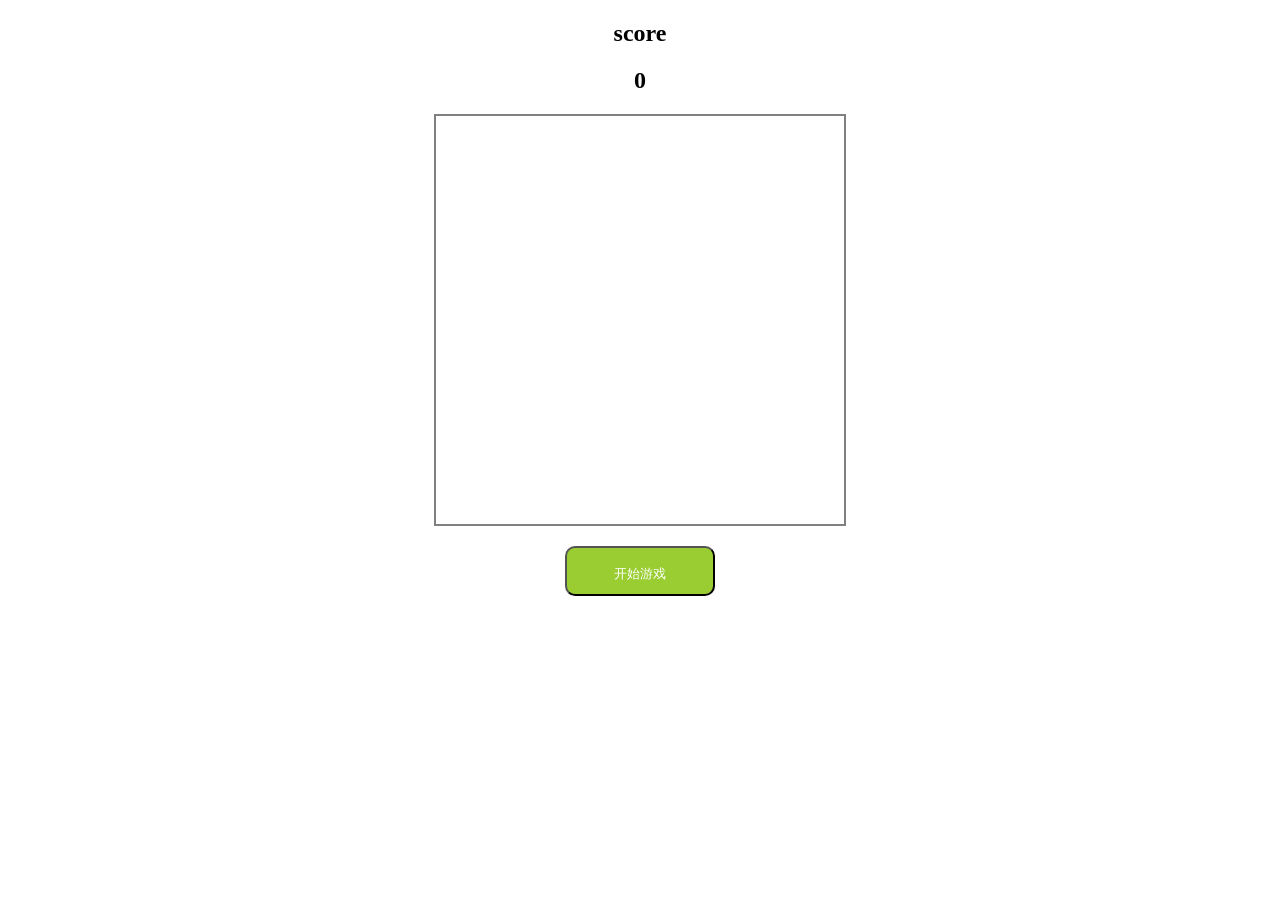
<file: white_block/index.html>
<!DOCTYPE html>
<html>
  <head>
    <meta charset="utf-8" />
    <title>别踩白块</title>
    <link rel="stylesheet" href="index.css" />
  </head>
  <body>
    <h2>score</h2>
    <h2 id="score">0</h2>
    <div id="main">
      <div id="con"></div>
    </div>
    <div class="btn">
      <button class="start" onclick="start()">
        开始游戏
      </button>
    </div>
  </body>
  <script src="index.js"></script>
</html>
</file>
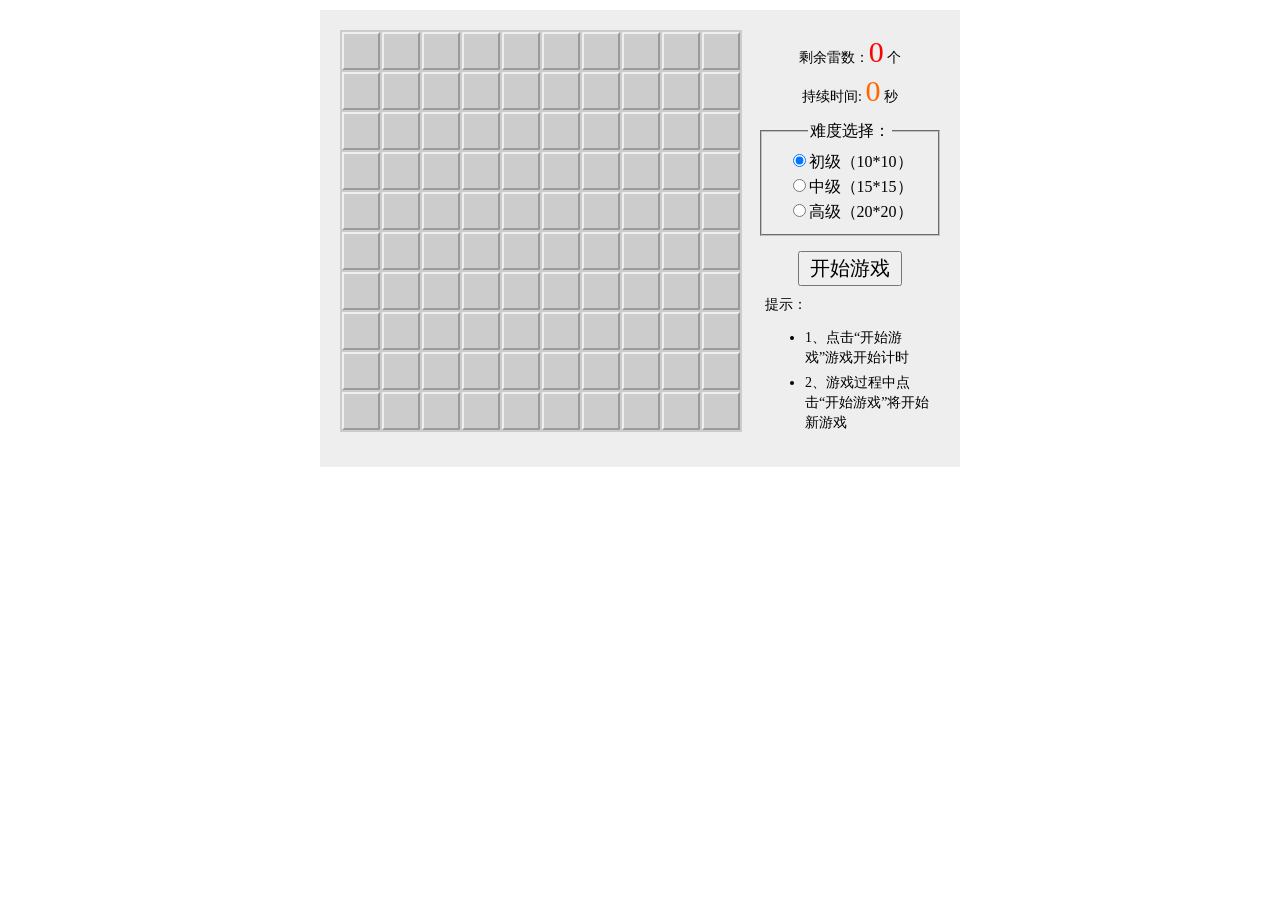
<file: saolei/game/index.html>
﻿<!DOCTYPE html>
<html>
<head>
    <meta charset="utf-8" />
    <title>JavaScript版扫雷</title>
    <link rel="stylesheet" type="text/css" href="index.css"/>
</head>
<body>
    <div id="JMS_main" class="main">
        <table id="landmine"></table>
        <div id="operation">
            <div class="tip">剩余雷数：<span class="light red" id="landMineCount">0</span> 个</div>
            <div class="tip">持续时间: <span class="light f60" id="costTime">0</span> 秒</div>
            <fieldset>
                <legend>难度选择：</legend>
                <input type="radio" name="level" id="llevel" checked="checked" value="10" /><label for="llevel">初级（10*10）</label><br />
                <input type="radio" name="level" id="mlevel" value="15" /><label for="mlevel">中级（15*15）</label><br />
                <input type="radio" name="level" id="hlevel" value="20" /><label for="hlevel">高级（20*20）</label><br />
            </fieldset>
            <input type="button" id="begin" value="开始游戏" /><br />
            <div class="tip txtleft">提示：
                <ul>
                    <li>1、点击“开始游戏”游戏开始计时</li>
                    <li>2、游戏过程中点击“开始游戏”将开始新游戏</li>
                </ul>
            </div>
        </div>
    </div>
    <script src="jms.js"></script>
    <script src="index.js"></script>
</body>
</html>
</file>
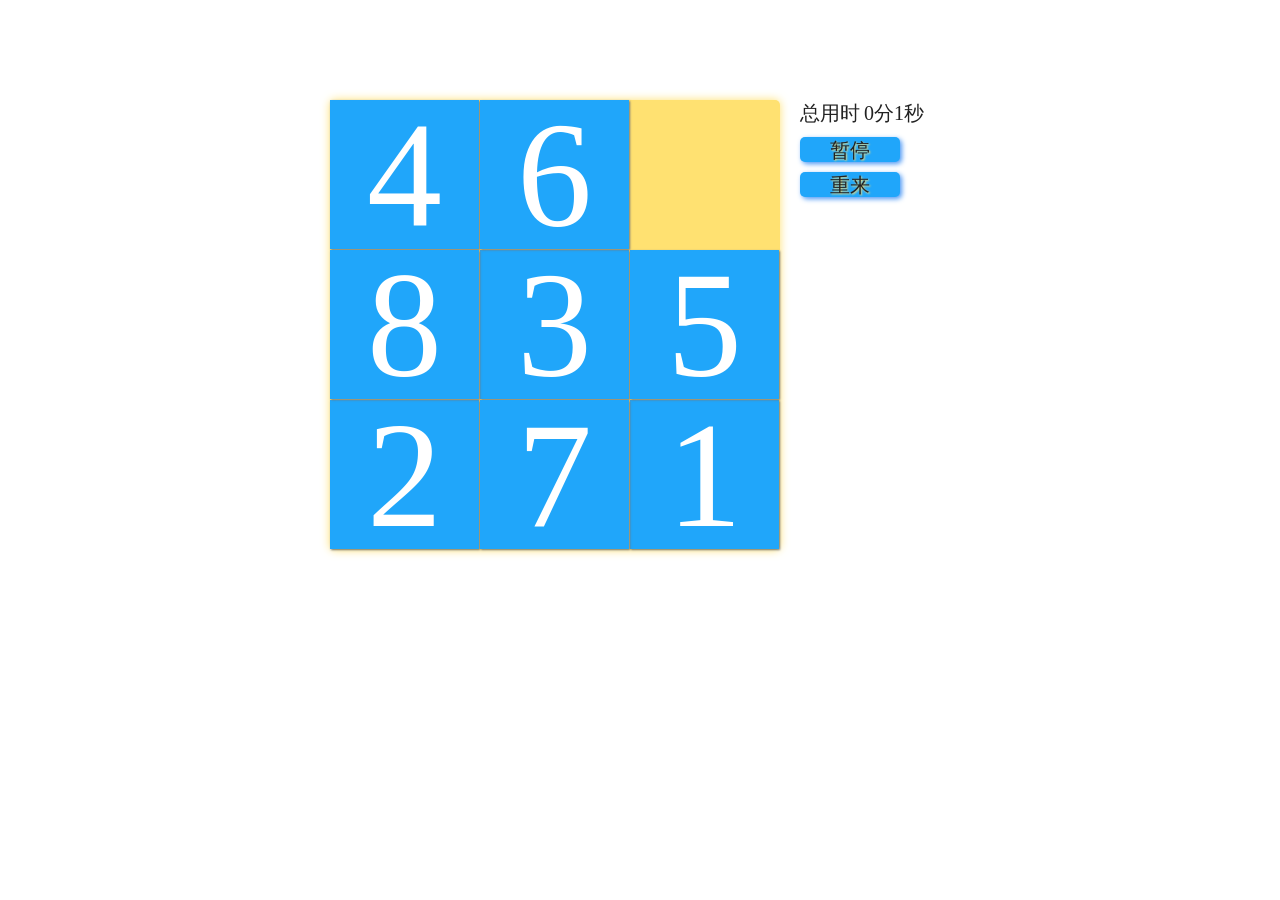
<file: puzzle/puzzle/puzzle.html>
<!doctype html>
<html lang="zh-CN">
<head>
	<meta charset="UTF-8">
	<title>Puzzle</title>
	<link rel="stylesheet" type="text/css" href="puzzle.css">
	<script type="text/javascript" src="puzzle.js"></script>
</head>
<body>
	<div id="container">
		<div id="game">
			<div id="d1" onclick="move(1)">1</div>
			<div id="d2" onclick="move(2)">2</div>
			<div id="d3" onclick="move(3)">3</div>
			<div id="d4" onclick="move(4)">4</div>
			<div id="d5" onclick="move(5)">5</div>
			<div id="d6" onclick="move(6)">6</div>
			<div id="d7" onclick="move(7)">7</div>
			<div id="d8" onclick="move(8)">8</div>
		</div>
		<div id="control">
			<p>
				<rowspan id="timeText">总用时</rowspan>
				<rowspan id="timer"></rowspan>
			</p>
			<p>
				<rowspan id="start" onclick="start()">开始</rowspan>
				<rowspan id="reset" onclick="reset()">重来</rowspan>
			</p>

		</div>
	</div>
</body>
</html>
</file>
<file: white_block/index.css>
#main {
  width: 408px;
  height: 408px;
  background: white;
  border: 2px solid gray;
  margin: 0px auto;
  overflow: hidden;
}

h2 {
  text-align: center;
}

#con {
  width: 100%;
  height: 400px;
  position: relative;
  top: -408px; /*隐藏所有格子*/
  border-collapse: collapse;
}
/* 行 */
.row {
  height: 100px;
  width: 100%;
}
/* 一个块 */
.cell {
  height: 100px;
  width: 100px;
  float: left;
  border: rgb(54, 74, 129) 1px solid;
}

.black {
       background: black;
  /*  background: url(zzy.jpg) no-repeat;*/
   /* background-size: 100%;*/
}

.btn {
  width: 100%;
  text-align: center;
}

.start {
  margin: 20px auto;
  width: 150px;
  height: 50px;
  border-radius: 10px;
  background: yellowgreen;
  line-height: 50px;
  color: #fff;
}
</file>
<file: saolei/game/index.css>
.main {
    margin:10px auto;
    padding:20px;
    background:#EEE;
    width:600px;
    zoom:1;
}
    .main table {
        background:#CCC;
        float:left;
    }

        .main table td {
            border:2px outset #EEE;
            font-size:20px;
            width:32px;
            height:32px;
            text-align:center;
            cursor:pointer;
        }

            .main table td:hover {
                background-color:#AAA;
            }
    .main #operation {
        width:180px;
        float:right;
        text-align:center;
    }

.landMine {
    background-image:url(mine.png);
    background-position:center;
    background-repeat:no-repeat;
}

.main table td.normal {
    border:2px solid #EEE;
    background-color:#AAA;
}

.main table td.normal:hover {
    background-color:#AAA;
}

.flag {
    background-image:url(flag.png);
    background-position:center;
    background-repeat:no-repeat;
}

    .main:after {
        clear: both;
        display: block;
        content: "";
        line-height: 0;
        height: 0;
        visibility:hidden;
    }
.main .tip {
    font-size:14px;
    margin:5px;
}

    .main .tip ul {

    }

        .main .tip ul li {
            margin:5px 0;
            line-height:20px;
        }
.main .light{
    font-size:30px;
}
.main .red {
    color:red;
}
.main .f60 {
    color:#F60;
}
.main input[type=button] {
    padding:2px 10px;
    margin:5px;
    font-size:20px;
    cursor:pointer;
}
    .main .txtleft {
        text-align:left;
    }

.main input[type='radio'],
.main fieldset label {
    cursor:pointer;
}

.main fieldset {
    margin:10px 0;
    line-height:25px;
}
</file>
<file: puzzle/puzzle/puzzle.css>
*{
	padding: 0;
	margin: 0;
	border: 0;
}
body{
	user-select: none;
	width: 100%;
	height: 100%;
}
#container{
	position: relative;
	width: 620px;
	height: 450px;
	margin: 0 auto;
	margin-top: 100px;
	border-radius: 1px;
}
#game{
	position: absolute;
	width: 450px;
	height: 450px;
	border-radius: 5px;
	display: inline-block;
	background-color: #ffe171;
	box-shadow: 0 0 10px #ffe171;
}
#game div{
	position: absolute;
	width: 149px;
	height: 149px;
	box-shadow: 1px 1px 2px #777;
	background-color: #20a6fa;
	color: white;
	text-align: center;
	font-size: 150px;
	line-height: 150px;
	cursor: pointer;
	-webkit-transition: 0.3s;
	   -moz-transition: 0.3s;
	    -ms-transition: 0.3s;
	     -o-transition: 0.3s;
	        transition: 0.3s;
}
#game div:hover{
	color: #ffe171;
}
#control{
	width: 150px;
	height: 450px;
	display: inline-block;
	float: right;
}
#control rowspan{
	height: 25px;
	font-size: 20px;
	color: #222;
	margin-top: 10px;
}
#start{
	display: inline-block;
	font-size: 28px;
	width: 100px;
	height: 28px;
	background-color: #20a6fa;
	color: #ffe171;
	text-shadow: 1px 1px 2px #ffe171;
	border-radius: 5px;
	box-shadow: 2px 2px 5px #4c98f5;
	text-align: center;
	cursor: pointer;
}
#reset{
	display: inline-block;
	font-size: 28px;
	width: 100px;
	height: 28px;
	background-color: #20a6fa;
	color: #ffe171;
	text-shadow: 1px 1px 2px #ffe171;
	border-radius: 5px;
	box-shadow: 2px 2px 5px #4c98f5;
	text-align: center;
	cursor: pointer;
}
#d1{
	left: 0px;
}
#d2{
	left: 150px;
}
#d3{
	left: 300px;
}
#d4{
	top: 150px;
}
#d5{
	top: 150px;
	left: 150px;
}
#d6{
	top: 150px;
	left: 300px;
}
#d7{
	top: 300px;
}
#d8{
	left: 150px;
	top: 300px;
}
</file>
